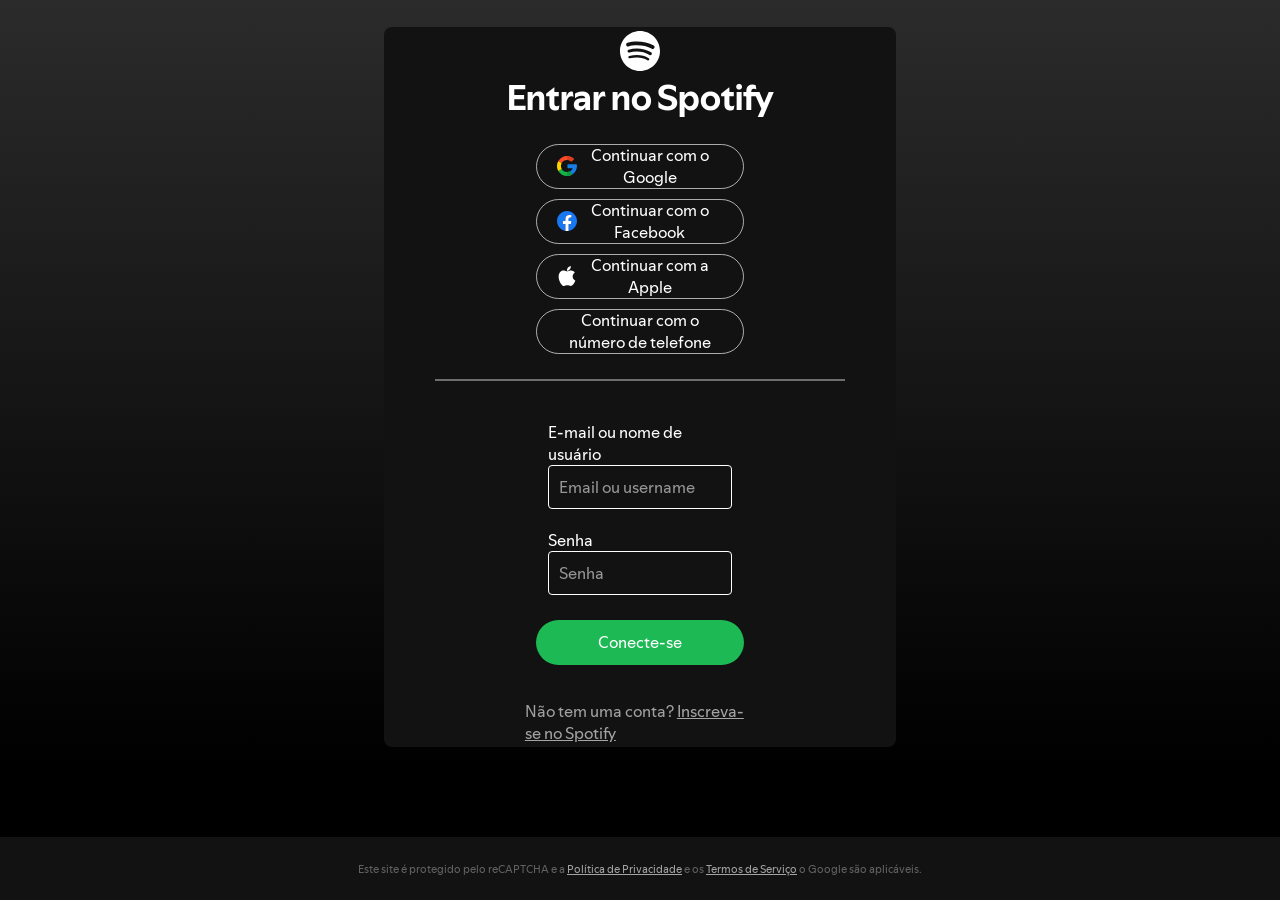
<file: index.html>
<!DOCTYPE html>
<html lang="en">
  <head>
    <meta charset="UTF-8" />
    <meta name="viewport" content="width=device-width, initial-scale=1.0" />
    <link rel="stylesheet" href="css/index.css" />
    <link rel="stylesheet" href="css/style.css" />
    <link
      rel="preload"
      href="https://encore.scdn.co/fonts/SpotifyMixUITitleVariable-8769ccfde3379b7ebcadd9529b49d0cc.woff2"
      as="font"
      type="font/woff2"
      crossorigin="anonymous"
    />
    <title>Login</title>
  </head>
  <body>
    <div id="container">
      <div id="logo">
        <img src="assets/svg/spotify-icon.svg" />
      </div>
      <div>
        <span>Entrar no Spotify</span>
      </div>
      <section id="loginbtnsdiv">
        <button class="loginbtn">
          <img src="assets/svg/google.svg" />
          <p>Continuar com o Google</p>
        </button>
        <button class="loginbtn">
          <img src="assets/svg/facebook.svg" />
          <p>Continuar com o Facebook</p>
        </button>
        <button class="loginbtn">
          <img id="apple" src="assets/svg/apple.svg" />
          <p>Continuar com a Apple</p>
        </button>
        <button class="loginbtn">
          <p>Continuar com o número de telefone</p>
        </button>
      </section>
      <hr />
      <section id="register">
        <div class="registerinput">
          <p>E-mail ou nome de usuário</p>
          <input type="text" placeholder="Email ou username" />
        </div>
        <div class="registerinput">
          <p>Senha</p>
          <input type="password" placeholder="Senha" />
        </div>
      </section>
      <section id="enterbtn">
        <button class="loginbtn green">
          <p>Conecte-se</p>
        </button>
      </section>
      <section id="noaccount">
        Não tem uma conta? <a href="#">Inscreva-se no Spotify</a>
      </section>
    </div>
    <footer>
        <p>Este site é protegido pelo reCAPTCHA e a <a href="#">  Política de Privacidade</a> e os <a href="#">  Termos de Serviço</a> o Google são aplicáveis.</p>
    </footer>
  </body>
</html>
</file>
<file: css/index.css>
body {
  display: flex;
  justify-content: center;
  align-items: center;
  flex-direction: column;
  font-family: SpotifyUI;
}

#container {
  display: flex;
  justify-content: center;
  align-items: center;
  flex-direction: column;
  background-color: var(--mainBG);
  border-radius: var(--mainRadius);
  width: 40vw;
  height: 80vh;
}

#container span {
  font-family: SpotifyUITitle;
  font-size: 2.2rem;
  color: white;
  margin: 0;
  padding: 0;
}

#logo {
  filter: brightness(10);
}

#logo img {
  width: 40px;
  height: 40px;
}
#enterbtn {
  display: flex;
  justify-content: center;
  align-items: center;
  flex-direction: column;
  margin-top: 20px;
}

#loginbtnsdiv {
  display: flex;
  justify-content: center;
  align-items: center;
  flex-direction: column;
  margin-top: 20px;
}

.loginbtn img {
  width: 20px;
  height: 20px;
}

.loginbtn {
  font-family: SpotifyUI !important;
  font-weight: 600 !important;
  font-size: 1rem !important;
  background-color: transparent;
  color: white;
  border: 1px solid rgba(255, 255, 255, 0.65);
  width: 90%;
  border-radius: 50px;
  display: flex;
  height: 5vh;
  justify-content: space-around;
  align-items: center;
  flex-direction: row;
  padding: 10px 20px;
  margin: 5px 0;
  cursor: pointer;
}

.loginbtn:hover {
  border: 1px solid rgba(255, 255, 255);
}
.green {
  border: none !important;
  background-color: var(--green) !important;
  color: white;
}
#apple {
  filter: invert(1);
}
#register {
  display: flex;
  justify-content: center;
  align-items: center;
  flex-direction: column;
  color: white;
}
#register input {
  border: 1px solid white;
  border-bottom: 1px solid white;
  color: white;
  background-color: transparent;
  width: 80%;
  border-radius: var(--smallRadius);
  padding: 10px;
  font-size: 1rem;
}

#register input::placeholder {
  color: rgba(255, 255, 255, 0.555);
}
.registerinput p {
  width: 80%;
}
.registerinput {
  text-align: left;
  display: flex;
  align-items: center;
  flex-direction: column;
  margin-top: 20px;
  width: 100%;
}
#noaccount {
  margin-top: 30px;
  color: rgba(255, 255, 255, 0.603);
}
#noaccount a {
  color: white;
}
hr {
  width: 80%;
  border: 1px solid rgba(255, 255, 255, 0.39);
  margin: 20px 0;
}

#container section {
  width: 45%;
}

footer {
  margin-top: 10vh;
  margin-bottom: -3vh;
}

@media screen and (max-width: 1030px) {
  #container {
    width: 80vw;
  }
  .loginbtn {
    font-size: 0.9rem !important;
    width: 80%;
  }

  #container span {
    font-size: 1.9rem;
  }
}
@media screen and (max-width: 600px) {
  #logo {
    margin-top: 140px;
  }
  #container {
    width: 100vw;
  }
  #logo img {
    width: 20px;
    height: 20px;
  }
  #register input {
    width: 100%;
  }
  #noaccount {
    width: 50% !important;
    margin-bottom: 50px;
    text-align: center;
  }
  .registerinput p {
    width: 100%;
  }
  hr {
    margin-top: 50px;
  }
  footer p {
    font-size: 0.6rem !important;
    width: 60%;
    text-align: center;
  }
  #enterbtn{
    margin-top: 50px;
  }
  footer {
    margin-top: 20vh;
    margin-bottom: -20vh;
  }
  body {
    background: var(--mainBG) !important;
  }
  #container section {
    width: 80%;
  }

  .loginbtn {
    height: 7vh;
    font-size: 0.9rem !important;
    width: 100%;
  }
}
</file>
<file: css/style.css>
:root{
    --mainBG: #121212;
    --mainRadius: 8px;
    --smallRadius: 4px;
    --green: #1db954;
}


/*============ fonts ============*/
@font-face {
    font-family: SpotifyUI;
    src: url(../assets/fonts/SpotifyMixUI-Regular.woff2) format('woff2');
    font-weight: bold;
    font-style: normal;
}

@font-face {
    font-family: SpotifyUITitle;
    src: url(../assets/fonts/SpotifyMixUITitle.woff2) format('woff2');
    font-weight: bold;
    font-style: normal;
}

*{
    font-family: SpotifyUI;
    margin: 0;
    padding: 0;
    box-sizing: border-box;
}

body{
    height: 100vh;
    margin: 0;
    padding: 0;
    background: linear-gradient(180deg, rgba(43,43,43,1) 0%, rgba(0,0,0,1) 85%);
}

footer{
    position: relative;
    bottom: 0;
    width: 100vw;
    display: flex;
    justify-content: center;
    align-items: center;
    color: rgba(255, 255, 255, 0.336);
    font-size: .7rem !important;
    background-color: var(--mainBG);
    height: 7vh;
}

body :visited{
    color: rgba(255, 255, 255, 0.616) !important;
}

a:hover{
    color: var(--green) !important;
}

body :link{
    color: rgba(255, 255, 255, 0.616) !important;
}
</file>
